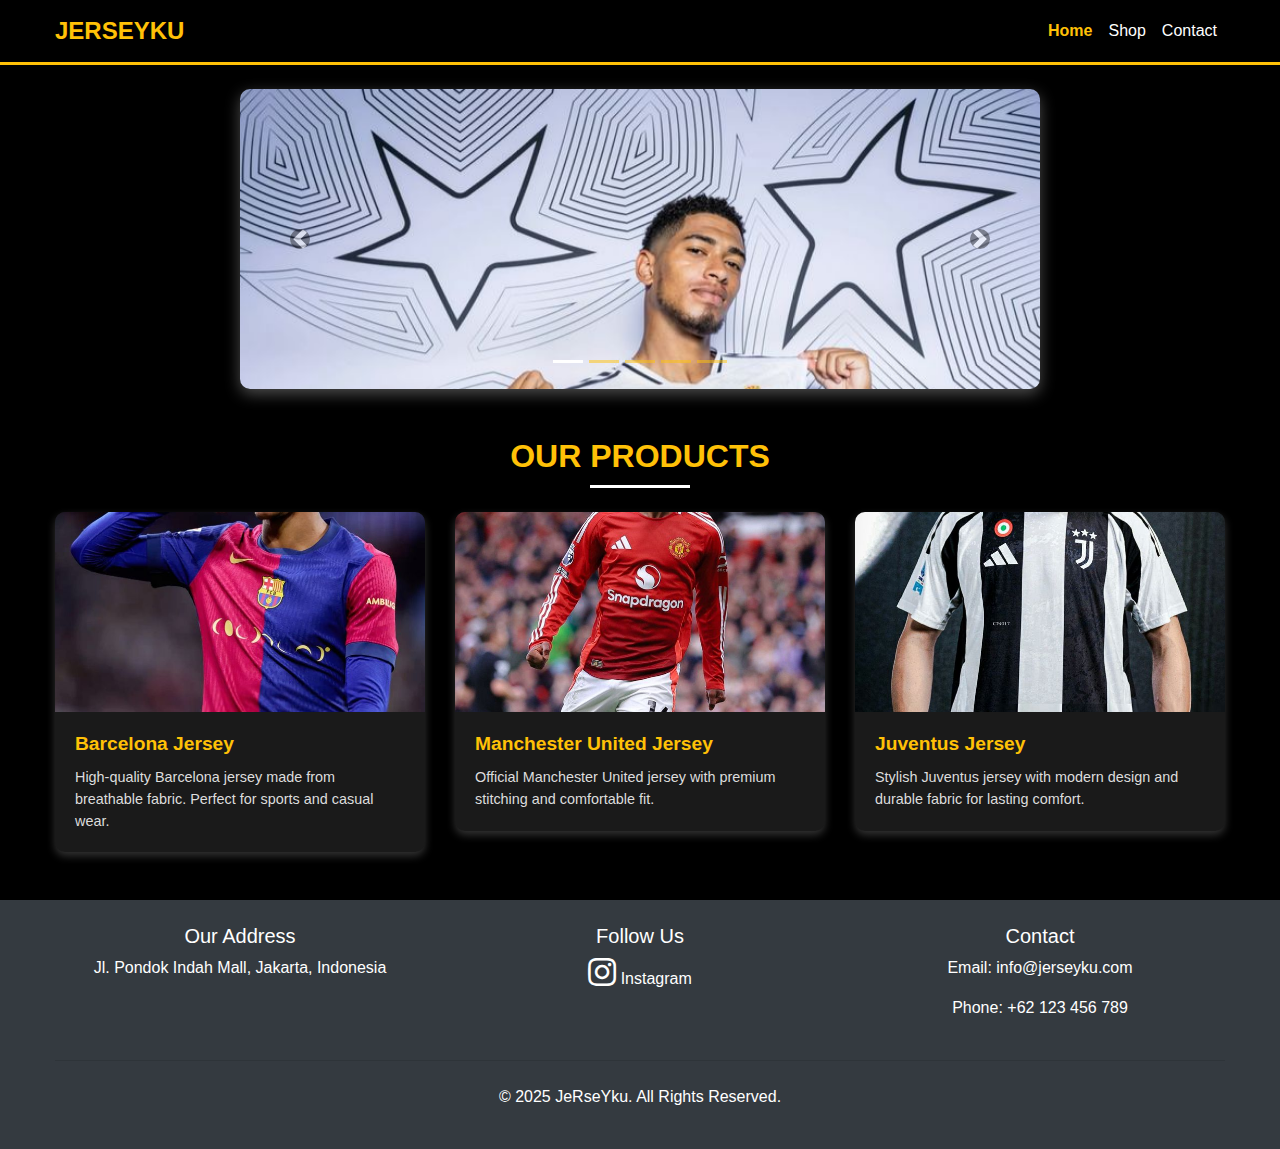
<file: No. 3/index.html>
<!DOCTYPE html>
<html lang="en">
<head>
  <meta charset="UTF-8">
  <meta name="viewport" content="width=device-width, initial-scale=1.0">
  <title>JeRseYku</title>
  <!-- Bootstrap CSS -->
  <link href="https://stackpath.bootstrapcdn.com/bootstrap/4.5.2/css/bootstrap.min.css" rel="stylesheet">
  <!-- Font Awesome for social media icons -->
  <link rel="stylesheet" href="https://cdnjs.cloudflare.com/ajax/libs/font-awesome/5.15.1/css/all.min.css">
  <!-- Custom CSS -->
  <link rel="stylesheet" href="index.css">
</head>
<body>

  <!-- Navbar -->
  <nav class="navbar navbar-expand-lg navbar-light bg-light">
    <div class="container">
      <a class="navbar-brand" href="index.html">JeRseYku</a>
      <button class="navbar-toggler" type="button" data-toggle="collapse" data-target="#navbarNav" aria-controls="navbarNav" aria-expanded="false" aria-label="Toggle navigation">
        <span class="navbar-toggler-icon"></span>
      </button>
      <div class="collapse navbar-collapse" id="navbarNav">
        <ul class="navbar-nav ml-auto">
          <li class="nav-item active">
            <a class="nav-link" href="index.html">Home</a>
          </li>
          <li class="nav-item">
            <a class="nav-link" href="shop.html">Shop</a>
          </li>
          <li class="nav-item">
            <a class="nav-link" href="contact.html">Contact</a>
          </li>
        </ul>
      </div>
    </div>
  </nav>

  <!-- Carousel -->
  <div id="carouselExampleIndicators" class="carousel slide custom-carousel my-4" data-ride="carousel" style="max-width: 800px; height: 300px; margin: 0 auto;">
    <ol class="carousel-indicators">
      <li data-target="#carouselExampleIndicators" data-slide-to="0" class="active"></li>
      <li data-target="#carouselExampleIndicators" data-slide-to="1"></li>
      <li data-target="#carouselExampleIndicators" data-slide-to="2"></li>
      <li data-target="#carouselExampleIndicators" data-slide-to="3"></li>
      <li data-target="#carouselExampleIndicators" data-slide-to="4"></li>
    </ol>
    <div class="carousel-inner" style="height: 100%;">
      <div class="carousel-item active">
        <img src="caro1.jpg" class="d-block w-100 h-100" alt="...">
      </div>
      <div class="carousel-item">
        <img src="caro2.jpg" class="d-block w-100 h-100" alt="...">
      </div>
      <div class="carousel-item">
        <img src="caro3.jpg" class="d-block w-100 h-100" alt="...">
      </div>
      <div class="carousel-item">
        <img src="caro4.jpg" class="d-block w-100 h-100" alt="...">
      </div>
      <div class="carousel-item">
        <img src="caro5.jpg" class="d-block w-100 h-100" alt="...">
      </div>
    </div>
    <a class="carousel-control-prev" href="#carouselExampleIndicators" role="button" data-slide="prev">
      <span class="carousel-control-prev-icon" aria-hidden="true"></span>
    </a>
    <a class="carousel-control-next" href="#carouselExampleIndicators" role="button" data-slide="next">
      <span class="carousel-control-next-icon" aria-hidden="true"></span>
    </a>
  </div>

  <!-- Product Section -->
  <div class="container my-5">
    <h2 class="text-center mb-4">Our Products</h2>
    <div class="row">
      <!-- Product 1 -->
      <div class="col-md-4">
        <a href="shop.html" class="text-decoration-none">
          <div class="card">
            <img src="3.jpg" class="card-img-top" alt="Product 1">
            <div class="card-body">
              <h5 class="card-title">Barcelona Jersey</h5>
              <p class="card-text">High-quality Barcelona jersey made from breathable fabric. Perfect for sports and casual wear.</p>
            </div>
          </div>
        </a>
      </div>

      <!-- Product 2 -->
      <div class="col-md-4">
        <a href="shop.html" class="text-decoration-none">
          <div class="card">
            <img src="mu.jpg" class="card-img-top" alt="Product 2">
            <div class="card-body">
              <h5 class="card-title">Manchester United Jersey</h5>
              <p class="card-text">Official Manchester United jersey with premium stitching and comfortable fit.</p>
            </div>
          </div>
        </a>
      </div>

      <!-- Product 3 -->
      <div class="col-md-4">
        <a href="shop.html" class="text-decoration-none">
          <div class="card">
            <img src="juve.jpg" class="card-img-top" alt="Product 3">
            <div class="card-body">
              <h5 class="card-title">Juventus Jersey</h5>
              <p class="card-text">Stylish Juventus jersey with modern design and durable fabric for lasting comfort.</p>
            </div>
          </div>
        </a>
      </div>
    </div>
  </div>

  <!-- Footer -->
  <footer class="bg-dark text-white py-4">
    <div class="container text-center">
      <div class="row">
        <div class="col-md-4">
          <h5>Our Address</h5>
          <p>Jl. Pondok Indah Mall, Jakarta, Indonesia</p>
        </div>
        <div class="col-md-4">
          <h5>Follow Us</h5>
          <a href="https://instagram.com/yourusername" class="text-white" target="_blank">
            <i class="fab fa-instagram fa-2x"></i> Instagram
          </a>
        </div>
        <div class="col-md-4">
          <h5>Contact</h5>
          <p>Email: info@jerseyku.com</p>
          <p>Phone: +62 123 456 789</p>
        </div>
      </div>
      <hr class="my-4" />
      <p>&copy; 2025 JeRseYku. All Rights Reserved.</p>
    </div>
  </footer>

  <!-- Bootstrap JS and dependencies -->
  <script src="https://code.jquery.com/jquery-3.5.1.slim.min.js"></script>
  <script src="https://cdn.jsdelivr.net/npm/@popperjs/core@2.5.2/dist/umd/popper.min.js"></script>
  <script src="https://stackpath.bootstrapcdn.com/bootstrap/4.5.2/js/bootstrap.min.js"></script>

</body>
</html>
</file>
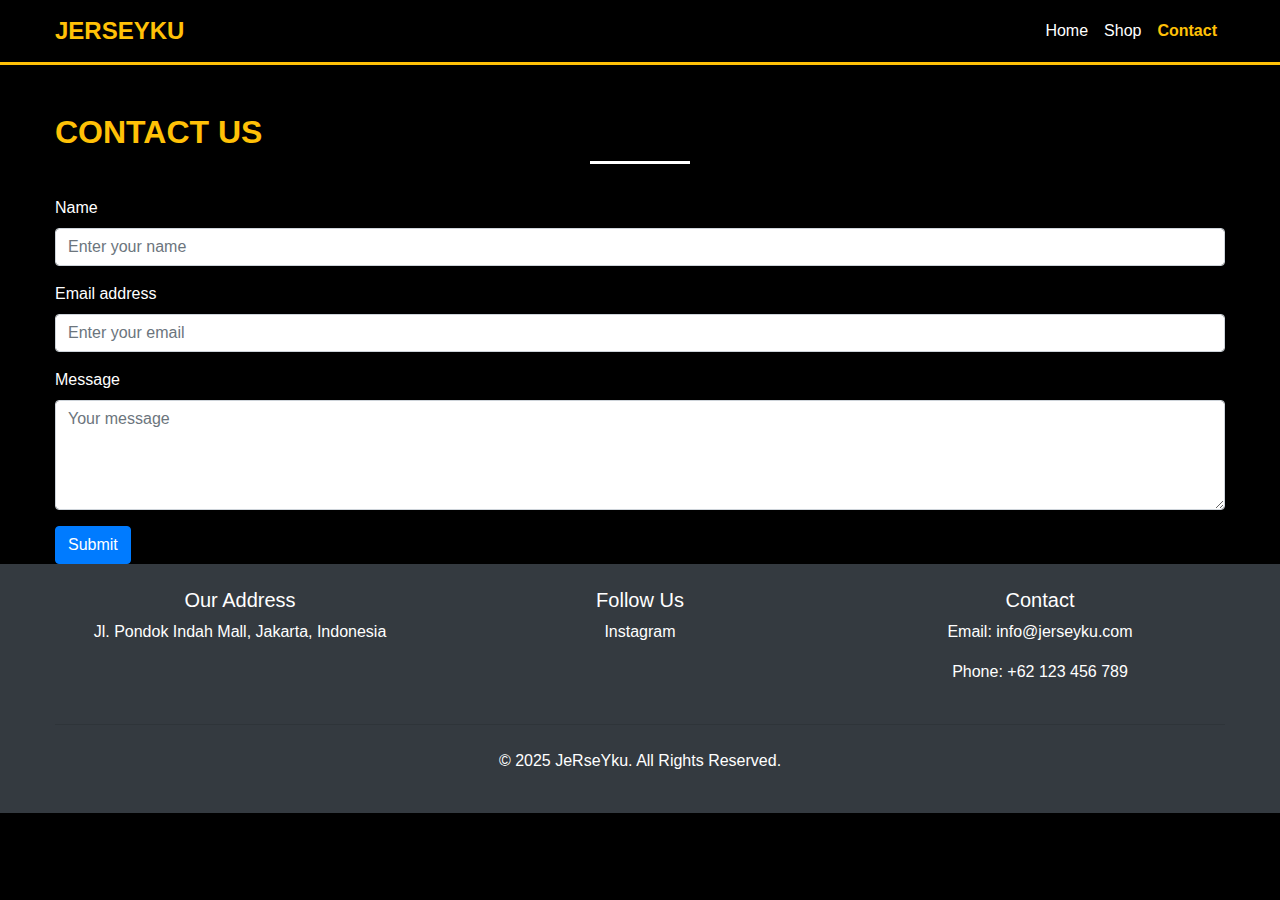
<file: No. 3/contact.html>
<!DOCTYPE html>
<html lang="en">
<head>
  <meta charset="UTF-8">
  <meta name="viewport" content="width=device-width, initial-scale=1.0">
  <title>Contact - Marketplace</title>
  <!-- Bootstrap CSS -->
  <link href="https://stackpath.bootstrapcdn.com/bootstrap/4.5.2/css/bootstrap.min.css" rel="stylesheet">
  <link rel="stylesheet" href="index.css">
</head>
<body>

  <!-- Navbar -->
  <nav class="navbar navbar-expand-lg navbar-light bg-light">
    <div class="container">
      <a class="navbar-brand" href="index.html">JeRseYku</a>
      <button class="navbar-toggler" type="button" data-toggle="collapse" data-target="#navbarNav" aria-controls="navbarNav" aria-expanded="false" aria-label="Toggle navigation">
        <span class="navbar-toggler-icon"></span>
      </button>
      <div class="collapse navbar-collapse" id="navbarNav">
        <ul class="navbar-nav ml-auto">
          <li class="nav-item">
            <a class="nav-link" href="index.html">Home</a>
          </li>
          <li class="nav-item">
            <a class="nav-link" href="shop.html">Shop</a>
          </li>
          <li class="nav-item active">
            <a class="nav-link" href="contact.html">Contact</a>
          </li>
        </ul>
      </div>
    </div>
  </nav>

  <!-- Contact Form -->
  <div class="container mt-5">
    <h2>Contact Us</h2>
    <form>
      <div class="form-group">
        <label for="name">Name</label>
        <input type="text" class="form-control" id="name" placeholder="Enter your name">
      </div>
      <div class="form-group">
        <label for="email">Email address</label>
        <input type="email" class="form-control" id="email" placeholder="Enter your email">
      </div>
      <div class="form-group">
        <label for="message">Message</label>
        <textarea class="form-control" id="message" rows="4" placeholder="Your message"></textarea>
      </div>
      <button type="submit" class="btn btn-primary">Submit</button>
    </form>
  </div>

  <footer class="bg-dark text-white py-4">
    <div class="container text-center">
      <div class="row">
        <div class="col-md-4">
          <h5>Our Address</h5>
          <p>Jl. Pondok Indah Mall, Jakarta, Indonesia</p>
        </div>
        <div class="col-md-4">
          <h5>Follow Us</h5>
          <a href="https://instagram.com/yourusername" class="text-white" target="_blank">
            <i class="fab fa-instagram fa-2x"></i> Instagram
          </a>
        </div>
        <div class="col-md-4">
          <h5>Contact</h5>
          <p>Email: info@jerseyku.com</p>
          <p>Phone: +62 123 456 789</p>
        </div>
      </div>
      <hr class="my-4" />
      <p>&copy; 2025 JeRseYku. All Rights Reserved.</p>
    </div>
  </footer>

  <!-- Bootstrap JS and dependencies -->
  <script src="https://code.jquery.com/jquery-3.5.1.slim.min.js"></script>
  <script src="https://cdn.jsdelivr.net/npm/@popperjs/core@2.5.2/dist/umd/popper.min.js"></script>
  <script src="https://stackpath.bootstrapcdn.com/bootstrap/4.5.2/js/bootstrap.min.js"></script>




</body>
</html>
</file>
<file: No. 3/index.css>
/* General Reset */
body {
    font-family: 'Arial', sans-serif;
    background-color: #000; /* Background hitam */
    color: #fff; /* Teks putih */
    margin: 0;
    padding: 0;
  }
  
  /* Navbar */
  .navbar {
    background-color: #000 !important; /* Navbar hitam */
    border-bottom: 3px solid #ffc107; /* Garis bawah emas */
  }
  
  .navbar-brand {
    color: #ffc107 !important; /* Warna emas untuk brand */
    font-size: 1.5rem;
    font-weight: bold;
    text-transform: uppercase;
  }
  
  .navbar-nav .nav-link {
    color: #fff !important; /* Teks putih */
    font-size: 1rem;
    padding: 0.5rem 1rem;
    transition: color 0.3s ease;
  }
  
  .navbar-nav .nav-link:hover {
    color: #ffc107 !important; /* Efek hover emas */
  }
  
  .nav-item.active .nav-link {
    color: #ffc107 !important;
    font-weight: bold;
  }
  
  /* Carousel */
  .custom-carousel {
    border-radius: 10px;
    overflow: hidden;
    box-shadow: 0 5px 15px rgba(255, 255, 255, 0.3); /* Bayangan putih */
  }
  
  .custom-carousel img {
    object-fit: cover;
    width: 100%;
    height: 100%;
  }
  
  .carousel-control-prev-icon,
  .carousel-control-next-icon {
    background-color: rgba(0, 0, 0, 0.8); /* Tombol hitam */
    border-radius: 50%;
    padding: 10px;
  }
  
  .carousel-indicators li {
    background-color: #ffc107; /* Warna indikator emas */
  }
  
  .carousel-indicators .active {
    background-color: #fff; /* Warna indikator aktif putih */
  }
  
  /* Product Section */
  .container {
    max-width: 1200px;
  }
  
  h2 {
    font-size: 2rem;
    font-weight: bold;
    color: #ffc107; /* Judul emas */
    text-transform: uppercase;
    margin-bottom: 2rem;
    position: relative;
  }
  
  h2::after {
    content: '';
    display: block;
    width: 100px;
    height: 3px;
    background-color: #fff; /* Garis putih di bawah judul */
    margin: 10px auto 0;
  }
  
  .card {
    background-color: #1a1a1a; /* Warna latar kartu hitam gelap */
    border: none;
    border-radius: 10px;
    box-shadow: 0 4px 8px rgba(255, 255, 255, 0.2); /* Bayangan putih */
    transition: transform 0.3s ease, box-shadow 0.3s ease;
  }
  
  .card:hover {
    transform: translateY(-10px);
    box-shadow: 0 8px 16px rgba(255, 255, 255, 0.3); /* Bayangan lebih besar saat hover */
  }
  
  .card-img-top {
    border-top-left-radius: 10px;
    border-top-right-radius: 10px;
    height: 200px;
    object-fit: cover;
  }
  
  .card-title {
    font-size: 1.2rem;
    font-weight: bold;
    color: #ffc107; /* Warna judul emas */
  }
  
  .card-text {
    font-size: 0.9rem;
    color: #ddd; /* Teks abu-abu terang */
  }
  
  .text-decoration-none:hover .card-title {
    color: #fff; /* Judul putih saat hover */
  }
  
  /* Footer (opsional) */
  footer {
    background-color: #000;
    color: #fff;
    padding: 1rem 0;
    text-align: center;
  }
  
  footer a {
    color: #ffc107;
    text-decoration: none;
  }
  
  footer a:hover {
    text-decoration: underline;
  }
</file>
